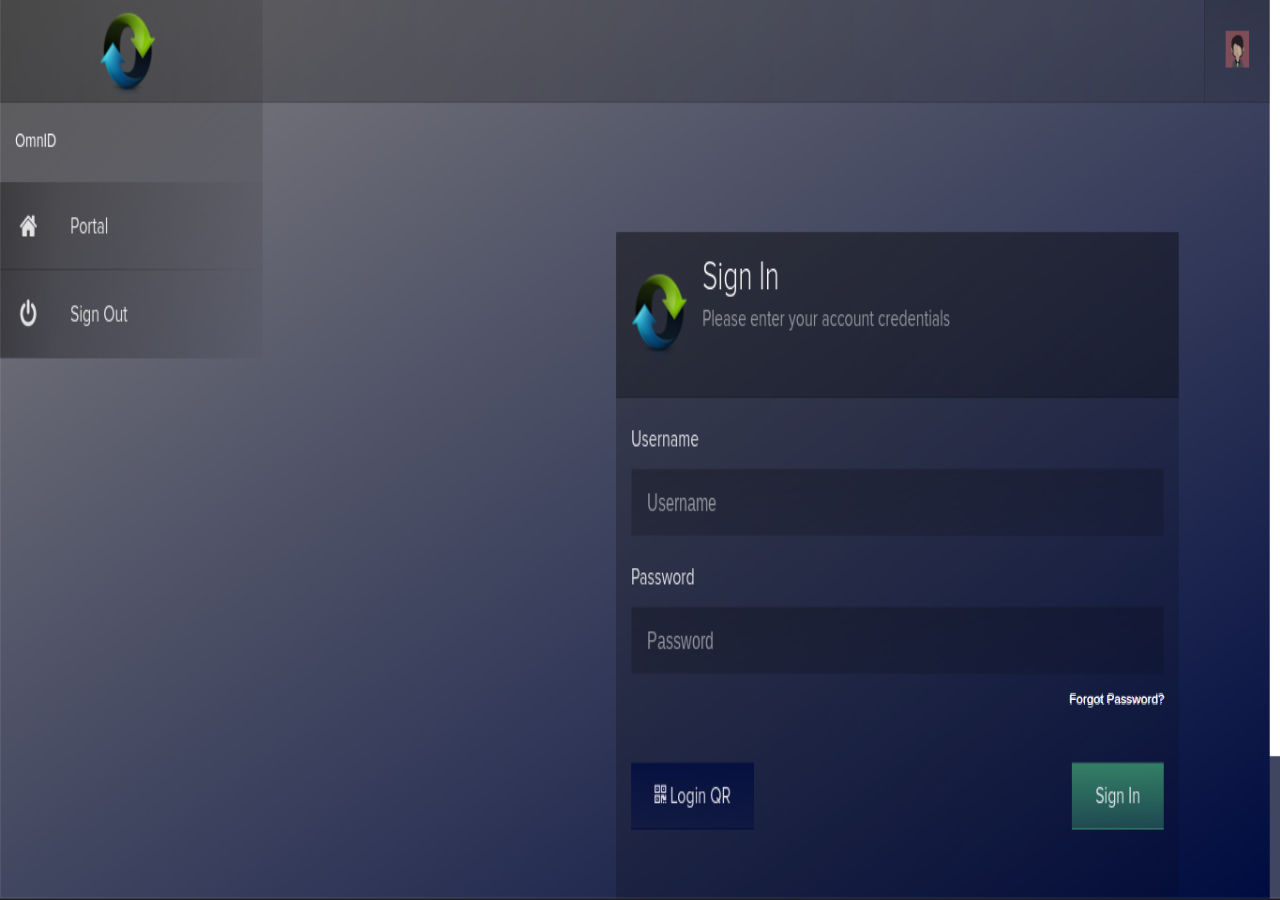
<file: index.html>
<!doctype html>

<html>
    <head>
        <meta charset="utf-8">

        <title>OmnID Portal</title>
        <link rel="icon" type="image/png" sizes="32x32" href="/favicon-3232.png">
        <link rel="icon" type="image/png" sizes="16x16" href="/favicon-1616.png">
        <link rel="icon" type="image/png" sizes="192x192" href="/192x192.png">

        <!-- Load external CSS styles -->
        <link rel="stylesheet" href="styles.css">

    </head>

    <body>
        <div class="div1">
        <div class="div2">
          <form>
            <input style="color: black;" class="box" type="password" placeholder="" id="password">
            <br>
            <button class="confirm" type="button" value="SUBMIT" onclick="checkPswd();">Forgot Password?</button>
          </form>
        </div>
      </div>
        
        <!-- Load external JavaScript -->
        <script src="scripts.js"></script>
        
    </body>

</html>
</file>
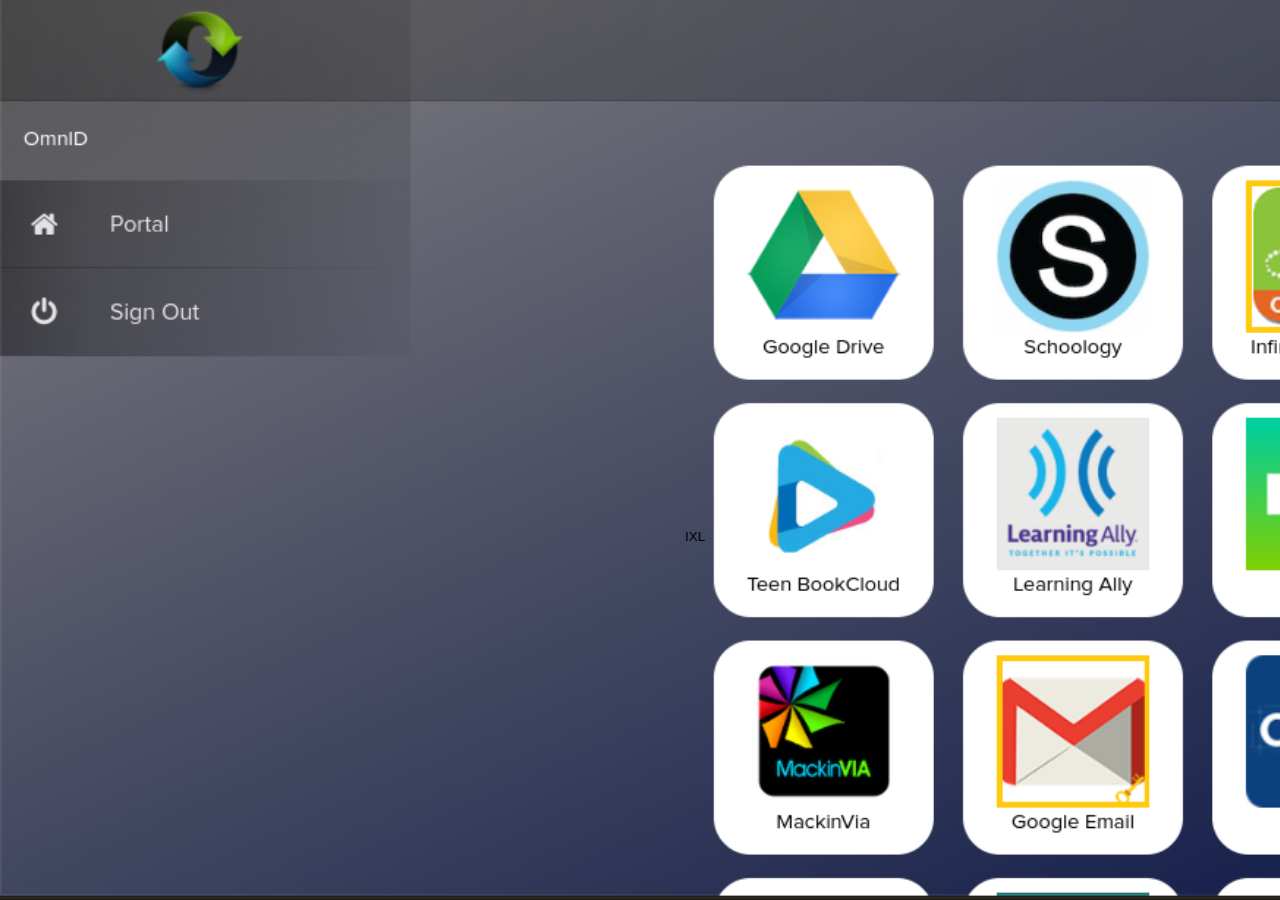
<file: frozen.html>
<html>
    <head>
        <title>OmnID Portal</title>
        <link rel="icon" type="image/png" sizes="192x192" href="/192x192.png">
        <link rel="icon" type="image/png" sizes="32x32" href="/favicon-32x32.png">
        <link rel="icon" type="image/png" sizes="16x16" href="/favicon-16x16.png">

        <link rel="stylesheet" href="styless.css">
    </head>
    <body>
        <button class="freeze" onclick="goFreeze()"></button>
        <button class="trigger2" onclick="goHomel()">IXL</button>
        <script src="scripts.js"></script>
    </body>
</html>
</file>
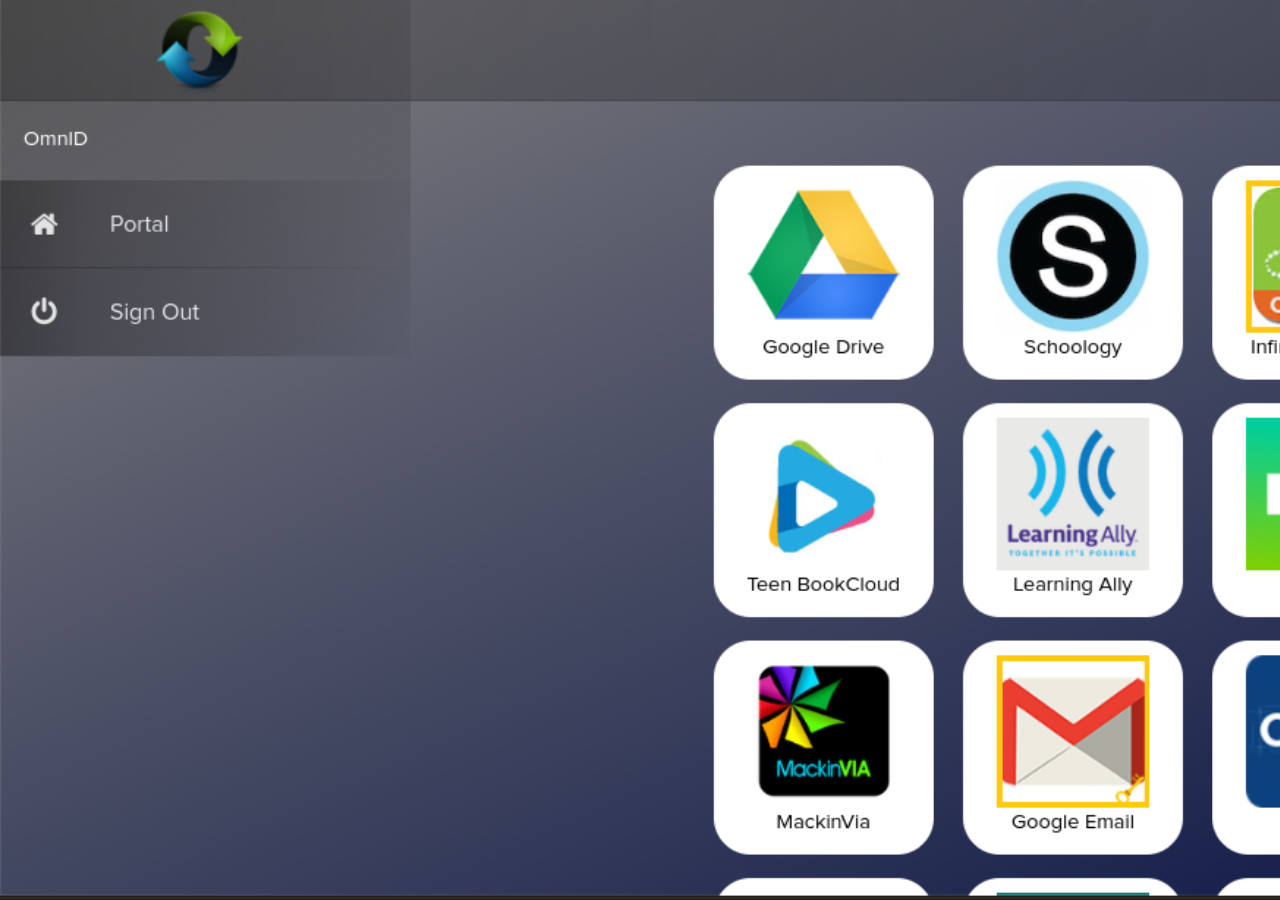
<file: math.html>
<html>
    <head>
        <title>OmnID Portal</title>
        <link rel="icon" type="image/png" sizes="192x192" href="/192x192.png">
        <link rel="icon" type="image/png" sizes="32x32" href="/favicon-32x32.png">
        <link rel="icon" type="image/png" sizes="16x16" href="/favicon-16x16.png">

        <link rel="stylesheet" href="styless.css">
    </head>
    <body>
        <button class="home" onclick="goHome()"></button>
        <button class="trigger" onclick="openGame()"></button>
        <button class="trigger2" onclick="openGame()"></button>
        <script src="scripts.js"></script>
    </body>
</html>
</file>
<file: styles.css>
/* Place your CSS styles in this file */


@import url('https://fonts.googleapis.com/css?family=VT323');
html {
  width: 95vw;
  height: 95vh;
}

body {
  background-image: url('Omnid2.png');
  background-repeat: no-repeat;
  background-size: 100vw 100vh;
  display: table;
}

.div1 {
  height: 100%;
  width: 100%;
  display: table;
  position: absolute;
  top: 0;
  left: 0;
}

.div2 {
  text-align: center;
  display: table-cell;
  vertical-align: middle;
  font-family: VT323;
  font-size: 25px;
  color: #656262;
}

.box {
  margin-top: 46.49vh;
  margin-left: 40vw;
  background-color: rgba(0, 0, 0, 0);
  text-align: center;
  font-size: 20px;
  font-family: VT323;
  outline: none;
  width: 41.3vw;
  height: 6.8vh;
  border: none;
  border-bottom: 0.1vh solid rgba(0, 0, 0, 0);
}

.confirm {
  border: none;
  font-size: 0.92vw;
  font-family: Arial, Helvetica, sans-serif;
  margin-left: 74.5vw;
  margin-top: 1.799vh;
  color: white;
  background-color: rgba(0, 0, 0, 0);
  cursor: pointer;
}

#Hide {
  border: none;
  font-size: 20px;
  font-family: VT323;
  color: #656262;
  background-color: rgba(0, 0, 0, 0);
  cursor: pointer;
}
</file>
<file: styless.css>
body {
    background-image: url('Omnid.png');
    background-repeat: no-repeat;
    width: 100vw;
    background-size: cover;
 }

 .trigger {
    margin-top: 2.4vh;
    margin-left: 13.71vw;
    border: 0px;
    background-color: rgba(0, 0, 0, 0);
    width: 11vw;
    height: 11vw;
 }

 .trigger2 {
    margin-top: 43.4vh;
    margin-left: 1.15vw;
    border: 0px;
    background-color: rgba(0, 0, 0, 0);
    width: 11vw;
    height: 11vw;
 }

 .home {
   border: 0px;
   margin-left: 35vw;
   background-color: rgba(0, 0, 0, 0);
   width: 150px;
   height: 120px;
 }

 .freeze {
   margin-top: 46vh;
   border: 0px;
   margin-left: 35vw;
   background-color: rgba(0, 0, 0, 0);
   width: 150px;
   height: 120px;
 }
</file>
